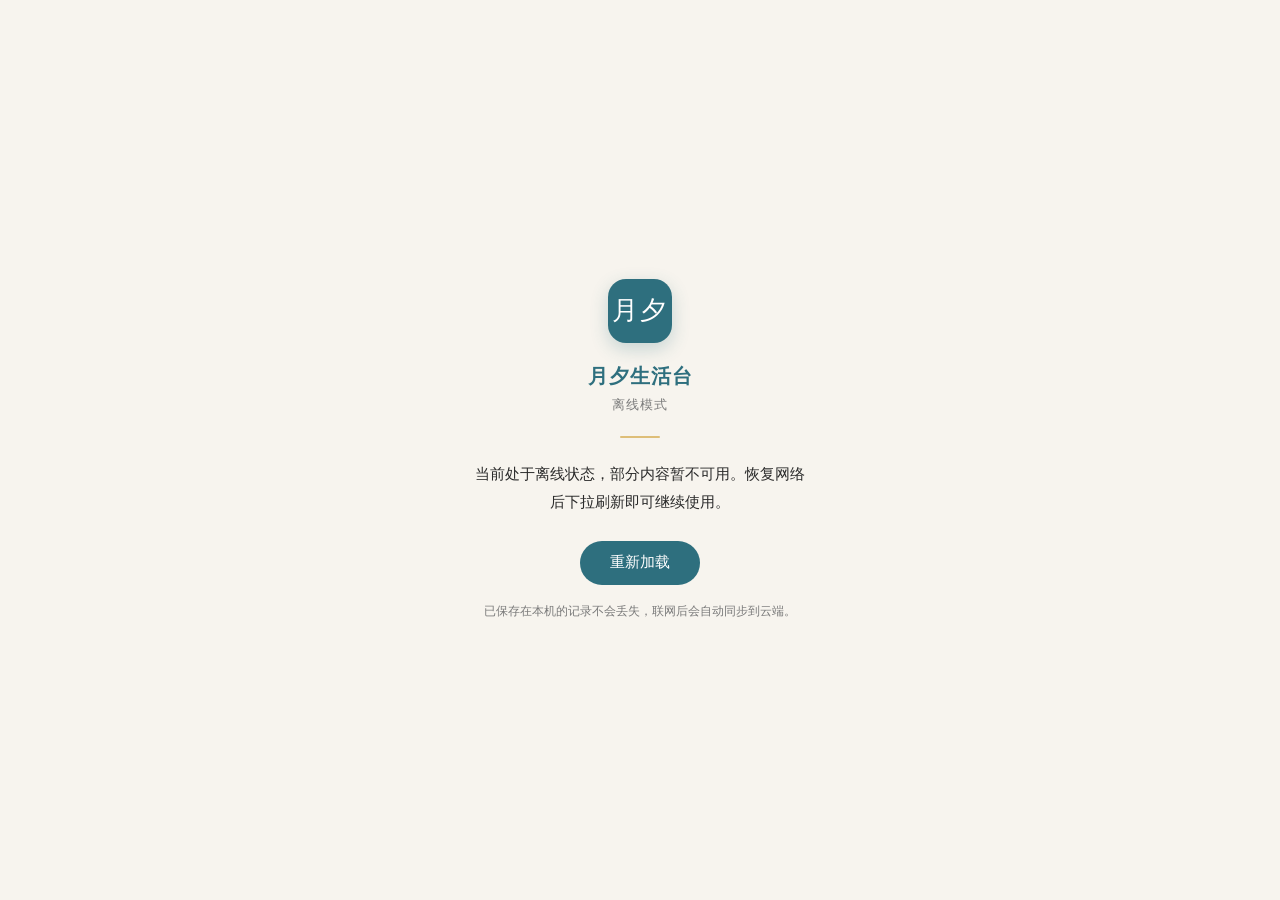
<file: offline.html>
<!DOCTYPE html>
<html lang="zh-CN">
<head>
<meta charset="UTF-8">
<meta name="viewport" content="width=device-width, initial-scale=1.0, viewport-fit=cover">
<meta name="theme-color" content="#2E6F7E">
<title>月夕生活台 · 离线</title>
<style>
  :root {
    --primary: #2E6F7E;
    --accent: #D4A847;
    --text: #2B2B2B;
    --muted: #7A7A7A;
    --bg: #F7F4EE;
  }
  * { box-sizing: border-box; }
  html, body { height: 100%; margin: 0; }
  body {
    display: flex;
    align-items: center;
    justify-content: center;
    padding: 24px calc(24px + env(safe-area-inset-right)) calc(24px + env(safe-area-inset-bottom)) calc(24px + env(safe-area-inset-left));
    background: var(--bg);
    color: var(--text);
    font-family: -apple-system, BlinkMacSystemFont, "PingFang SC", "Hiragino Sans GB", "Microsoft YaHei", sans-serif;
    -webkit-font-smoothing: antialiased;
  }
  .card {
    width: 100%;
    max-width: 340px;
    text-align: center;
  }
  .mark {
    width: 64px;
    height: 64px;
    margin: 0 auto 20px;
    border-radius: 18px;
    background: var(--primary);
    color: #fff;
    display: flex;
    align-items: center;
    justify-content: center;
    font-size: 26px;
    letter-spacing: 2px;
    box-shadow: 0 6px 18px rgba(46, 111, 126, 0.24);
  }
  h1 {
    margin: 0 0 6px;
    font-size: 20px;
    font-weight: 600;
    color: var(--primary);
    letter-spacing: 1px;
  }
  .sub {
    margin: 0 0 22px;
    font-size: 13px;
    color: var(--muted);
    letter-spacing: 1px;
  }
  .divider {
    width: 40px;
    height: 2px;
    margin: 0 auto 22px;
    background: var(--accent);
    border-radius: 2px;
    opacity: 0.7;
  }
  p.msg {
    margin: 0 0 24px;
    font-size: 15px;
    line-height: 1.9;
    color: var(--text);
  }
  button {
    appearance: none;
    -webkit-appearance: none;
    border: 0;
    padding: 12px 30px;
    min-height: 44px;
    border-radius: 22px;
    background: var(--primary);
    color: #fff;
    font-size: 15px;
    font-family: inherit;
    cursor: pointer;
  }
  button:active { opacity: 0.82; }
  .tip {
    margin: 16px 0 0;
    font-size: 12px;
    color: var(--muted);
    line-height: 1.7;
  }
</style>
</head>
<body>
  <div class="card">
    <div class="mark">月夕</div>
    <h1>月夕生活台</h1>
    <p class="sub">离线模式</p>
    <div class="divider"></div>
    <p class="msg">当前处于离线状态，部分内容暂不可用。恢复网络后下拉刷新即可继续使用。</p>
    <button type="button" onclick="location.reload()">重新加载</button>
    <p class="tip">已保存在本机的记录不会丢失，联网后会自动同步到云端。</p>
  </div>
</body>
</html>
</file>
